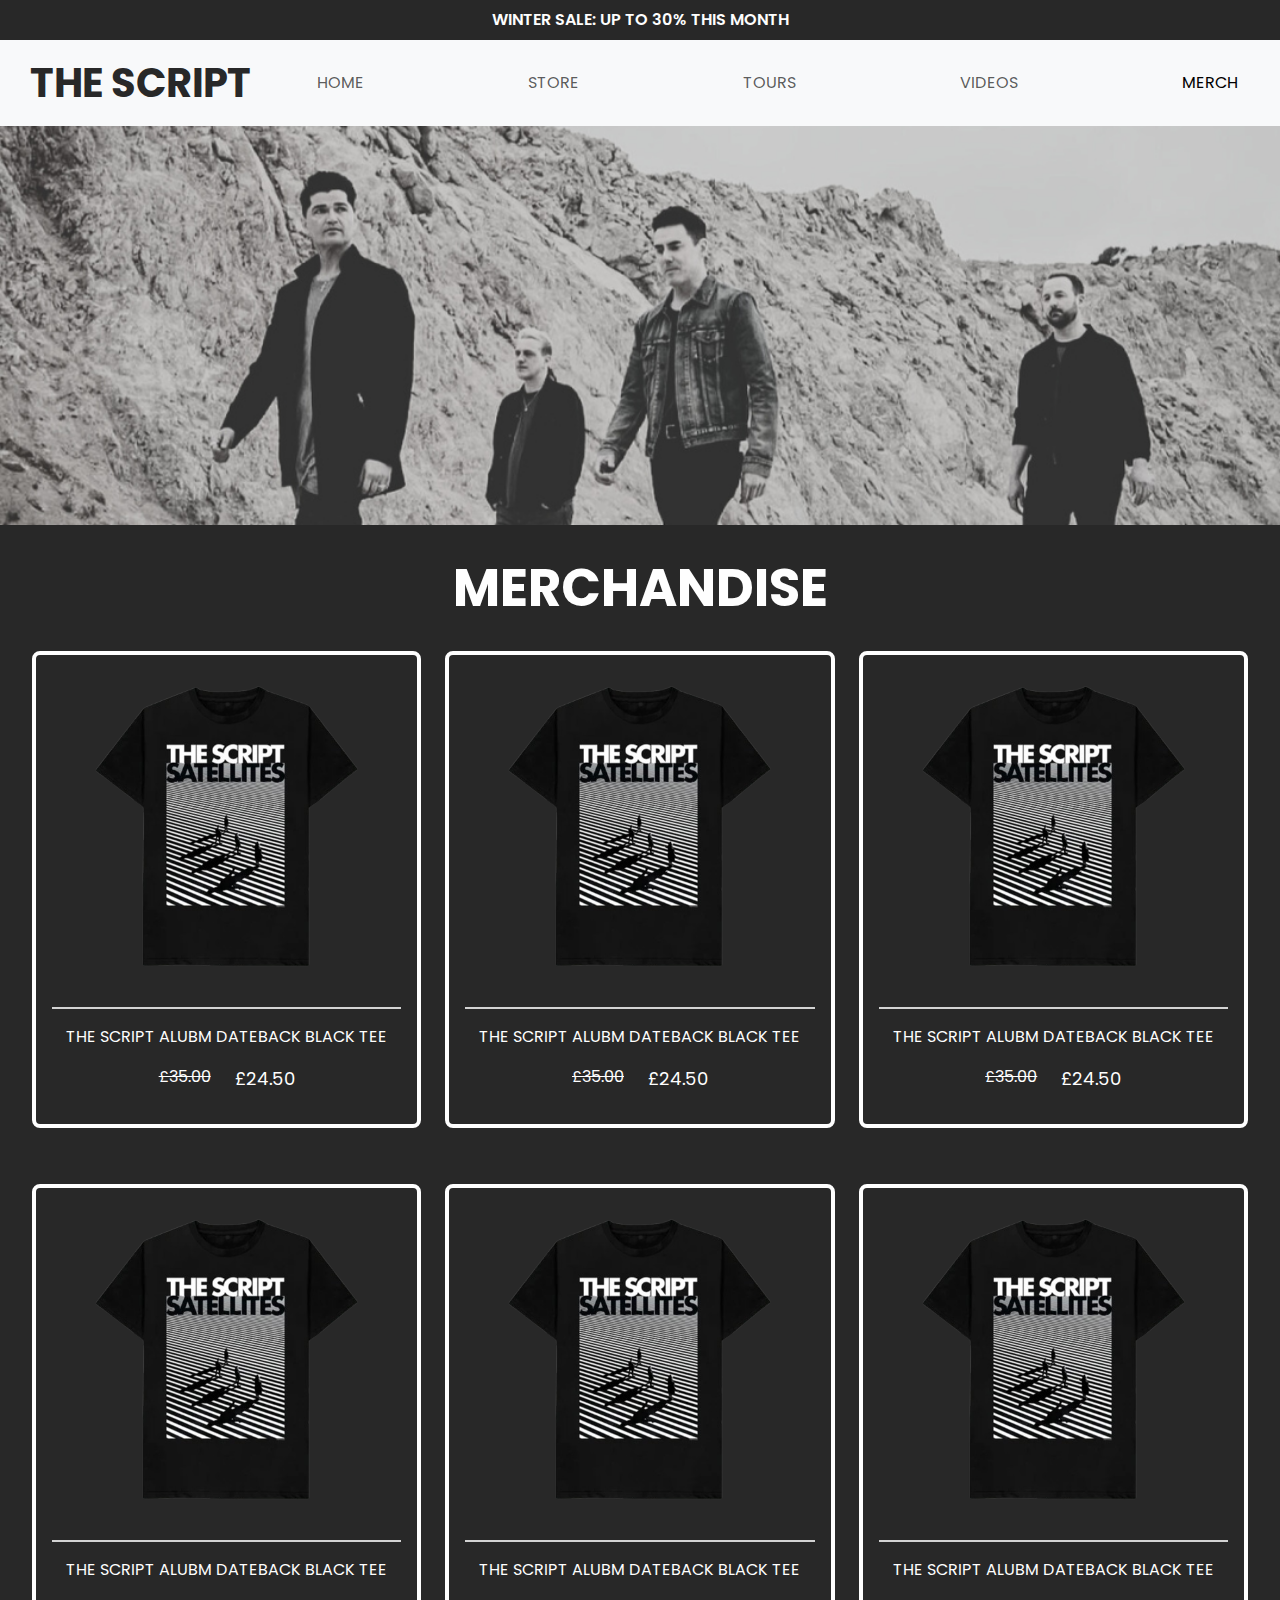
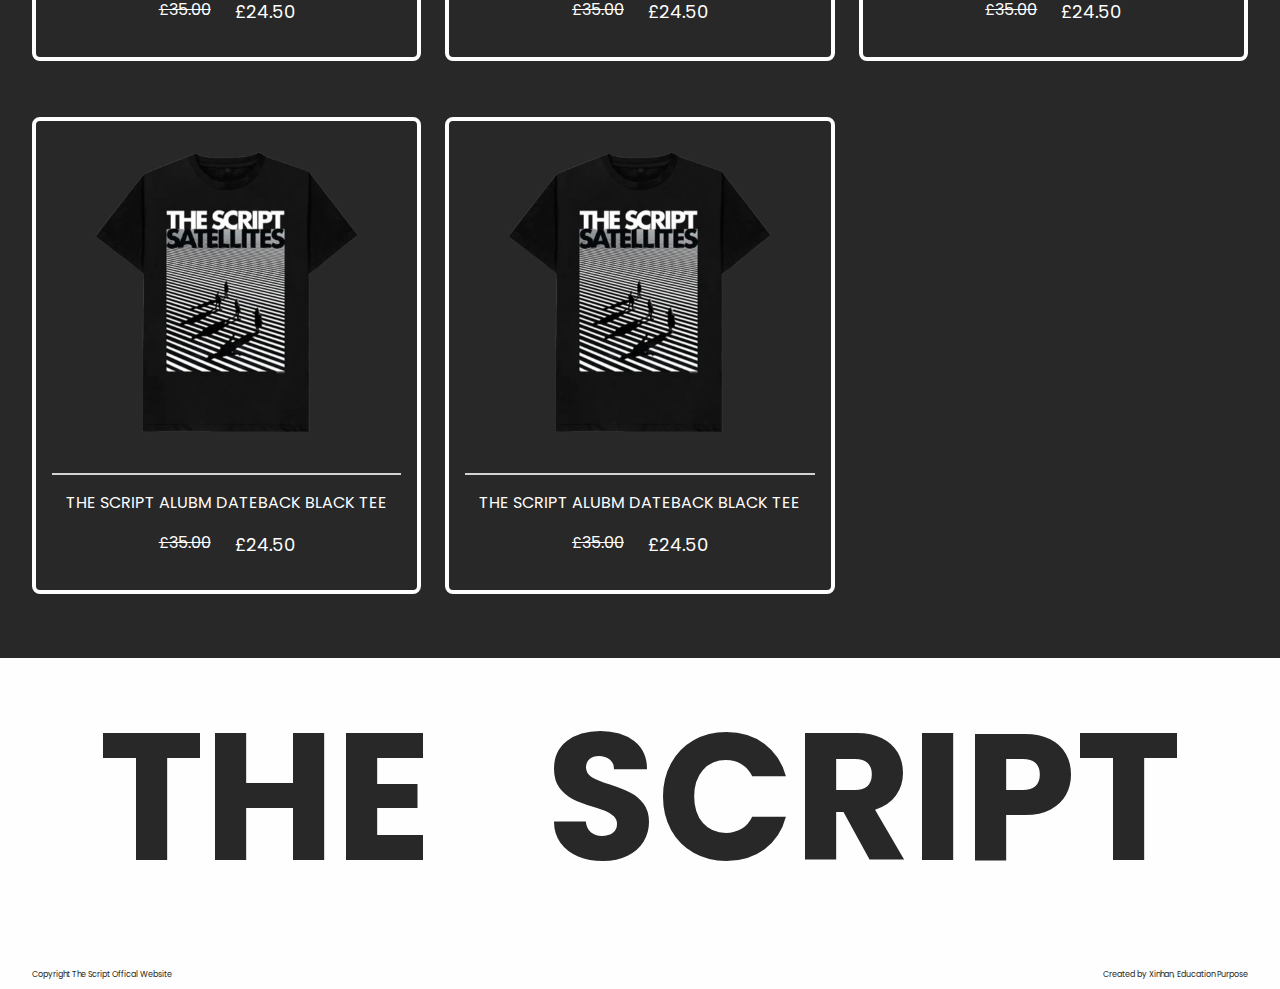
<file: merch.html>
<!DOCTYPE html>
<html lang="en">
<head>
    <meta charset="UTF-8">
    <meta name="viewport" content="width=device-width, initial-scale=1.0">
    <title>The Script | Educational Purpose </title>
    <link rel="stylesheet" href="style.css">
    <link rel="stylesheet" href="font.css">
    <link href="https://cdn.jsdelivr.net/npm/bootstrap@5.3.3/dist/css/bootstrap.min.css" rel="stylesheet"
      integrity="sha384-QWTKZyjpPEjISv5WaRU9OFeRpok6YctnYmDr5pNlyT2bRjXh0JMhjY6hW+ALEwIH" crossorigin="anonymous">
</head>
<body>
    <nav class="navbar navbar-expand-lg bg-body-tertiary navbarSale">
    <div class="winterSale">
        <p class="poppins-semibold saleWhite"> WINTER SALE: UP TO 30% THIS MONTH</p>
    </div>
    <div class="container-fluid">
      <a class="navbar-brand poppins-bold brandText" href="#">THE SCRIPT</a>
      <button class="navbar-toggler" type="button" data-bs-toggle="collapse" data-bs-target="#navbarNav"
        aria-controls="navbarNav" aria-expanded="false" aria-label="Toggle navigation">
        <span class="navbar-toggler-icon"></span>
      </button>
      <div class="collapse navbar-collapse" id="navbarNav">
        <ul class="navbar-nav">
          <li class="nav-item">
            <a class="nav-link poppins-semibold" href="index.html#">HOME</a>
          </li>
          <li class="nav-item">
            <a class="nav-link poppins-semibold" href="https://thescript.tmstor.es/?lf=99cec0427b71c2501432ee2065e71d4c" target="_blank" >STORE</a>
          </li>
          <li class="nav-item">
            <a class="nav-link poppins-semibold" href="index.html#tours">TOURS</a>
          </li>
          <li class="nav-item">
            <a class="nav-link poppins-semibold" href="https://www.youtube.com/channel/UCafVZzwtU8XUWbXGs4LYtdg" target="_blank" >VIDEOS</a>
          </li>
          <li class="nav-item">
            <a class="nav-link active  poppins-semibold" aria-current="page" href="merch.html#">MERCH</a>
          </li>
        </ul>
      </div>
    </div>
  </nav>
  <img id="merchBackground" src="images/the-script.png" alt="background photo of the script">
  <div id="merchBox">
    <div class="merchHeader">
        <h1 class="poppins-bold merchText"> MERCHANDISE</h1>
      </div>
    <div class="merchShop">
    <div class="row row-cols-1 row-cols-md-3 g-4">
        <div class="col">
          <div class="card2">
            <div class=" card-img-top2"></div>
            <div class="card-body2">
              <hr class= merchCardSe>
              <div class="card-text2">
              <p class="card-text2 poppins-regular">THE SCRIPT ALUBM DATEBACK BLACK TEE</p>
              </div>
              <div class="discountedPrice">
              <p class="card-text2 poppins-regular" style="text-decoration: line-through;">£35.00</p>
              <p class="card-text2 poppins-regular card-text-scale">£24.50</p>
            </div>
            </div>
          </div>
        </div>
        <div class="col">
            <div class="card2">
              <div class=" card-img-top2"></div>
              <div class="card-body2">
                <hr class= merchCardSe>
                <div class="card-text2">
                <p class="card-text2 poppins-regular">THE SCRIPT ALUBM DATEBACK BLACK TEE</p>
                </div>
                <div class="discountedPrice">
                <p class="card-text2 poppins-regular" style="text-decoration: line-through;">£35.00</p>
                <p class="card-text2 poppins-regular card-text-scale">£24.50</p>
              </div>
              </div>
            </div>
          </div>
          <div class="col">
            <div class="card2">
              <div class=" card-img-top2"></div>
              <div class="card-body2">
                <hr class= merchCardSe>
                <div class="card-text2">
                <p class="card-text2 poppins-regular">THE SCRIPT ALUBM DATEBACK BLACK TEE</p>
                </div>
                <div class="discountedPrice">
                <p class="card-text2 poppins-regular" style="text-decoration: line-through;">£35.00</p>
                <p class="card-text2 poppins-regular card-text-scale">£24.50</p>
              </div>
              </div>
            </div>
          </div>
          <div class="col">
            <div class="card2">
              <div class=" card-img-top2"></div>
              <div class="card-body2">
                <hr class= merchCardSe>
                <div class="card-text2">
                <p class="card-text2 poppins-regular">THE SCRIPT ALUBM DATEBACK BLACK TEE</p>
                </div>
                <div class="discountedPrice">
                <p class="card-text2 poppins-regular" style="text-decoration: line-through;">£35.00</p>
                <p class="card-text2 poppins-regular card-text-scale">£24.50</p>
              </div>
              </div>
            </div>
          </div>
          <div class="col">
            <div class="card2">
              <div class=" card-img-top2"></div>
              <div class="card-body2">
                <hr class= merchCardSe>
                <div class="card-text2">
                <p class="card-text2 poppins-regular">THE SCRIPT ALUBM DATEBACK BLACK TEE</p>
                </div>
                <div class="discountedPrice">
                <p class="card-text2 poppins-regular" style="text-decoration: line-through;">£35.00</p>
                <p class="card-text2 poppins-regular card-text-scale">£24.50</p>
              </div>
              </div>
            </div>
          </div>
          <div class="col">
            <div class="card2">
              <div class=" card-img-top2"></div>
              <div class="card-body2">
                <hr class= merchCardSe>
                <div class="card-text2">
                <p class="card-text2 poppins-regular">THE SCRIPT ALUBM DATEBACK BLACK TEE</p>
                </div>
                <div class="discountedPrice">
                <p class="card-text2 poppins-regular" style="text-decoration: line-through;">£35.00</p>
                <p class="card-text2 poppins-regular card-text-scale">£24.50</p>
              </div>
              </div>
            </div>
          </div>
          <div class="col">
            <div class="card2">
              <div class=" card-img-top2"></div>
              <div class="card-body2">
                <hr class= merchCardSe>
                <div class="card-text2">
                <p class="card-text2 poppins-regular">THE SCRIPT ALUBM DATEBACK BLACK TEE</p>
                </div>
                <div class="discountedPrice">
                <p class="card-text2 poppins-regular" style="text-decoration: line-through;">£35.00</p>
                <p class="card-text2 poppins-regular card-text-scale">£24.50</p>
              </div>
              </div>
            </div>
          </div>
          <div class="col">
            <div class="card2">
              <div class=" card-img-top2"></div>
              <div class="card-body2">
                <hr class= merchCardSe>
                <div class="card-text2">
                <p class="card-text2 poppins-regular">THE SCRIPT ALUBM DATEBACK BLACK TEE</p>
                </div>
                <div class="discountedPrice">
                <p class="card-text2 poppins-regular" style="text-decoration: line-through;">£35.00</p>
                <p class="card-text2 poppins-regular card-text-scale">£24.50</p>
              </div>
              </div>
            </div>
          </div>
      </div>
    </div>
  </div>

  <footer class="footerWhite">
    <h1 class="poppins-bold footerTextBlack">THE  &nbsp SCRIPT</h1>
    <div class="footerText2">
      <p class="copyrightBlack poppins-regular">
        Copyright The Script Offical Website
      </p>
      <p class="copyrightBlack poppins-regular">
        Created by Xinhan, Education Purpose
      </p>
    </div>
  </footer>




  <script src="https://cdn.jsdelivr.net/npm/bootstrap@5.3.3/dist/js/bootstrap.bundle.min.js"
    integrity="sha384-YvpcrYf0tY3lHB60NNkmXc5s9fDVZLESaAA55NDzOxhy9GkcIdslK1eN7N6jIeHz"
    crossorigin="anonymous"></script>
</body>
</html>
</file>
<file: style.css>
body{
    margin: 0%;
}

.containter-fluid{
    margin: 8px;
}
.navbar-brand{
    padding: 40px 20px 40px 18px;
    justify-content: flex-start;
    font-size: 40px !important;
    height: fit-content;
    flex-wrap: wrap;
}

.navbar{
    position: sticky !important;
    top:0%;
    background-color: #fefefe;
    z-index: 100;
    justify-content: center;
    padding: 0px!important;
}
.container-fluid{
    margin: 8px 0px;
}
.navbar-nav{
    width: 100%;
    justify-content: space-between;
}

.navbar-collapse{
    display: flex;
    justify-content: center;
    padding: 0px 22px;
    text-align: center;

}

/* .active{
    text-decoration: underline !important;
} */

#heroImg{
    width: 100%;
    display: flex;
    justify-content: center;
    /* background-image: url(images/the-script.jpg);
    background-repeat: no-repeat;
    background-position: center;
    background-size: contain; */
}

#heroSection{
    display: flex; 
    flex-direction: column;
    width: auto;
    background-color: #282828;
    padding: 32px 0px 0px 0px;
}
.headerText{
    display: flex;
    justify-content: space-between;
    padding: 0px 32px 0px 32px;
    font-size: 40px;
    line-height: 1;
    align-items: flex-end;
    color: #fefefe;
    
}

.headerContent{
    margin: 0px;
    font-size: 40px;
}

.cdImg{
    width: 100%;
    height: 100%;
    background-size: contain;
    padding: 32px 0px 0px 0px;
    z-index: 1;

}

.btnLine{
    margin: 0px;
    font-size: 16px;
    color:#fefefe;
}


.btnLine2{
    margin: 0px;
    font-size: 24px;
    color:#fefefe;
}


.btnPurchase{
    display: flex;
    flex-direction: column;
    justify-content: center;
    height: 60px;
    width: 100%;
    line-height: 1.1;
    background-color: #282828;
    text-decoration: none;
    border: none;
    padding: 0px;

}

.btnPurchase:hover{
    background-color: #fefefe;
    transition-duration: 0.3s ;
    text-decoration: underline #282828;
}

.btnPurchase:hover .btnLine{
    color: #282828;
}

.btnPurchase:hover .btnLine2{
    color: #282828;
}

.btnListen{
    display: flex;
    flex-direction: column;
    justify-content: center;
    height: 60px;
    width: 100%;
    line-height: 1.1;
    background-color: #fefefe;
    text-decoration: none;
    border: none;
    padding: 0px;
}

.btnListen:hover{
    background-color: #282828;
    transition-duration: 0.3s ;
    text-decoration: underline #fefefe;
}

.btnListen:hover .btnLine3{
    color: #fefefe;
}

.btnListen:hover .btnLine4{
    color: #fefefe;
}

.btnLine3{
    margin: 0px;
    font-size: 16px;
    color:#282828;
}
.btnLine4{
    margin: 0px;
    font-size: 24px;
    color:#282828;
    
}

.heroBtn{
    display: flex;
    flex-direction: row;
    justify-content: center;
    width: 100%;
}

#shopSection{
    background-color: #fefefe;
    padding: 0px 0px 64px 0px;
    height: fit-content;
}

.headerPadding{
    display: flex;
    flex-wrap: wrap;
    justify-content: space-between;
    padding: 32px 0px 32px 0px;
}

.cardShop{
    padding: 0px 32px;
}

.cardHeader{
    font-size: 24px;
    line-height: 1;
    text-align: center;
}

.card{
    padding: 0px 0px 0px 0px;
    border: 4px solid #282828 !important;
    
}

.card:hover{
    background-color: #282828;
    color: #fefefe;
    transition-duration: 0.3s ;
}

.headerText2{
    display: flex;
    justify-content: space-between;
    padding: 0px 32px;
    font-size: 40px;
    line-height: 1;
    align-items: flex-end;
    color: #282828;
}

.card-body{
    min-height: 88px;
}

.col{
    padding: 0px 0px 32px 0px;
}

.cardLink{
    text-decoration: none;
}

#groupImage{
    z-index: 200;
    height: 80vh;
    background-image: url(images/the-script-fam.jpg);
    background-position: center;
    background-repeat: no-repeat;
    background-attachment: fixed;
    background-size: cover;
}

#tours{
    height: fit-content;
    background-color: #282828;
}

.tourDates{
    padding: 32px 0px;
}

.tourCard{
    display: flex;
    flex-direction: column;
    background-color: #fefefe;
    /* min-width: 320px; */
    padding: 24px 24px;
    min-height: 340px;
    justify-content: space-between !important;
}

.tourLocation{
    color: #282828;
    margin: 0%;
}

.tourCard-body{
    line-height: 1;
}

.tourText{
    font-size: 20px;
    color: #282828;
}

.tourDetails{
    color: #282828;
    padding: 0px 0px 24px 0px;
    margin: 0%;
}

.ticketLink{
    color: #282828;
    text-decoration: none;
    padding-top: 24px;
}

.ticketLink:hover{
    text-decoration: underline;
    transition-duration: 1s;
    transition-timing-function: linear;
}

.tourDatesCard{
    padding: 24px 32px;
    width: 100%;
    flex-direction: row;
    margin: 0% !important;
}

.tourCol{
    padding: 8px !important;
    margin: 0% !important;
}

.locationT{
    padding: 0px 0px 24px 0px;
}

#videos{
    height: auto;
    padding: 0px 0px 32px 0px;
}

video{
    width: 100%;
}

.videoPlacement{
    display: flex;
    justify-content: center;
    width: 100%;
    padding: 0px 0px 32px 0px;
}

.videoTextSection{
    display: flex;
    flex-direction: row;
}

footer{
    display: flex;
    justify-content: center;
    width: 100%;
    padding: 32px 32px 8px 32px;
    flex-direction: column;
    background-color: #282828;
}
.footerText{
   font-size: 14vw;
   text-align: center;
   color: #fefefe;
}

.copyright{
    font-size: 8px;
    padding: 64px 0px 0px 0px;color: #fefefe;

}

.footerText2{
    display: flex;
    flex-direction: row;
    justify-content: space-between;
    color: #fefefe;
}

.navbarSale{
    display: flex;
    flex-direction: column;
    margin: 0%;
    text-align: center;
}

.winterSale{
    background-color: #282828;
    width: 100%;
}

.saleWhite{
    color: #fefefe;
    margin: 0%;
    padding: 8px 0px;
}

.merchShop{
    padding: 32px 32px;
    background-color: #282828;
}

.merchHeader{
    margin: 0%;
    padding: 32px 0px 0px 0px;
    background-color: #282828;
}

.merchText{
    color: #fefefe;
    text-align: center;
    font-size: 52px;
}

#merchBackground{
    width: 100%;
    height: auto;
    /* background-image: url(images/the-script.png);
    background-size: cover;
    background-repeat: no-repeat;
    background-position: center; */
}

.card-img-top2{
    height: 320px;
    background-image: url(images/sampleProduct.png);
    background-position: center;
    background-repeat: no-repeat;
    background-size: contain;
}
/* .card-img-top2:hover{
    background-image: url(images/sampleProduct2.png);
    transition-duration: 0.3s;
    scale: 1;
} */

.card2{
    background-color: #282828;
    border: #fefefe solid 4px;
    border-radius: 8px;
}

.card2:hover{
    background-color: #fefefe;
    transition-duration: 0.3s;
}
.card2:hover .card-img-top2{
    background-image: url(images/sampleProduct2.png);
    transition-duration: 0.3s;
    scale: 1;
}

.card2:hover .card-text2{
    color: #282828;
    opacity: 70%;
}

.card2:hover .merchCardSe{
    border: #282828 1px solid;
    opacity: 80%;
}


.card-text2{
    color: #fefefe;
    text-align: center;
}

.card-body2{
    padding: 16px 16px;
}

.merchCardSe{
    border: #fefefe 1px solid;
    opacity: 80%;
}

.card-text-scale{
    font-size: 18px;
}

.discountedPrice{
    display: flex;
    flex-direction: row;
    justify-content: center;
    text-align: center;
    gap: 24px;
    padding: 16px 0px;
}

.footerWhite{
    display: flex;
    justify-content: center;
    width: 100%;
    padding: 32px 32px 8px 32px;
    flex-direction: column;
    background-color: #fefefe ;
}
.footerTextBlack{
   font-size: 14vw;
   text-align: center;
   color: #282828;
}

.copyrightBlack{
    font-size: 8px;
    padding: 64px 0px 0px 0px;color: #282822;

}

/* .footerTextBlack{
    display: flex;
    flex-direction: row;
    justify-content: space-between;
    color: #282828;
} */
</file>
<file: font.css>
@import url('https://fonts.googleapis.com/css2?family=Poppins:ital,wght@0,100;0,200;0,300;0,400;0,500;0,600;0,700;0,800;0,900;1,100;1,200;1,300;1,400;1,500;1,600;1,700;1,800;1,900&display=swap');

.poppins-regular {
    font-family: "Poppins", serif;
    font-weight: 400;
    font-style: normal;
    margin: 0%;
  }

.poppins-semibold {
    font-family: "Poppins", serif;
    font-weight: 600;
    font-style: normal;
    margin: 0%;
 }

 .poppins-bold {
    font-family: "Poppins", serif;
    font-weight: 700;
    font-style: normal;
    margin: 0%;
  }

  .brandText{
    color: #282828 !important;
    
    
  }
</file>
